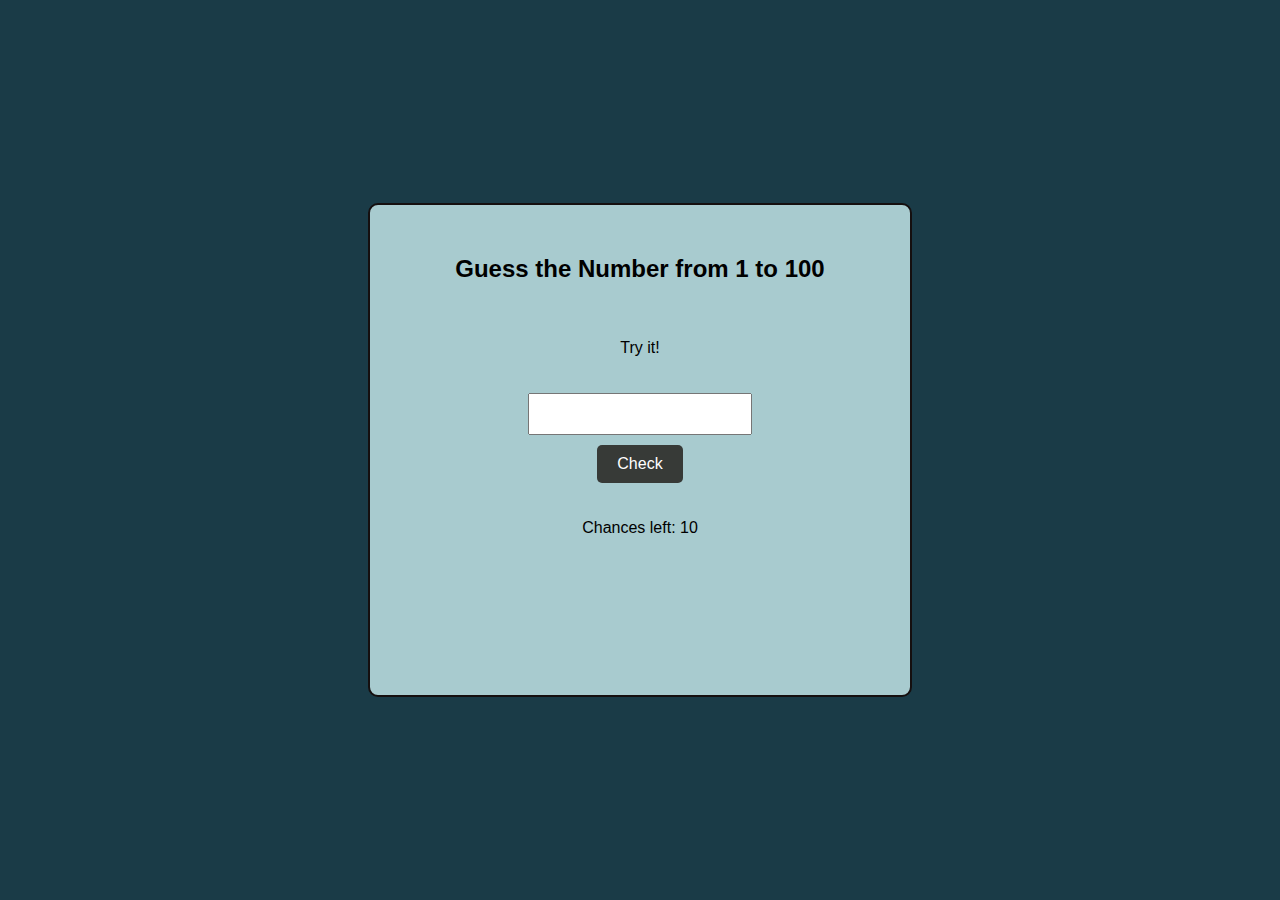
<file: Number guessing game/index.html>
<!DOCTYPE html>
<html lang="en">
<head>
    <meta charset="UTF-8">
    <meta name="viewport" content="width=device-width, initial-scale=1.0">
    <title>Guess the Number Game</title>
    <style></style>
    <link rel="Stylesheet" href="./index.css">
</head>
<body>
    <div class="game-container">
        
        <div class="grid-item" id="game-title">
            <h2>Guess the Number from 1 to 100</h2>
        </div>

        <div class="grid-item" id="try-it">
            <p>Try it!</p>
        </div>
        
        <div class="grid-item" id="user-input">
            <input type="number" id="guess" placeholder="">
            <button id="check-btn">Check</button>
        </div>

        <div class="grid-item" id="chances-left">
            <p>Chances left: <span id="chances-count">10</span></p>
        </div>
    </div>

    <script src="./index.js"></script>
</body>
</html>
</file>
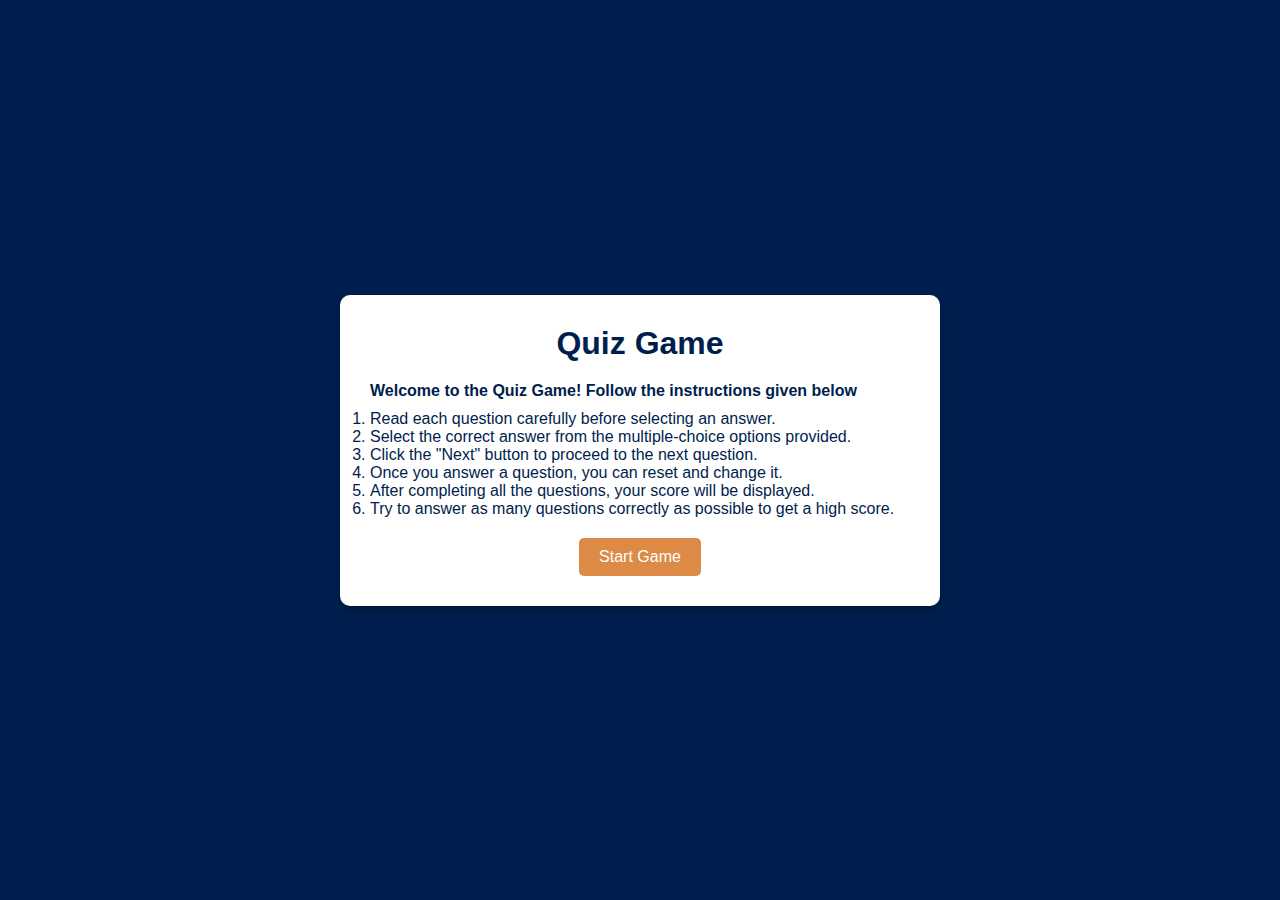
<file: Quiz game/index.html>
<!DOCTYPE html>
<html>
  <head>
    <title>Quiz Game</title>
    <link rel="stylesheet" href="./styles.css">
  </head>
  <body>
    
    <div id="start-screen">
   
      <h1>Quiz Game</h1>
      <h4 style="padding-top: 20px; text-align: left;">Welcome to the Quiz Game! Follow the instructions given below</h4>
      <ol>
        <li style="padding-top: 10px; justify-content: center;">Read each question carefully before selecting an answer.</li>
        <li>Select the correct answer from the multiple-choice options provided.</li>
        <li>Click the "Next" button to proceed to the next question.</li>
        <li>Once you answer a question, you can reset and change it.</li>
        <li>After completing all the questions, your score will be displayed.</li>
        <li>Try to answer as many questions correctly as possible to get a high score.</li>
    </ol>
    
      <button id="start-btn">Start Game</button>
    </div>

   
    <div id="game">
      <h1>Quiz Game</h1>
      <div class="quiz">
        <h2 id="question">Question goes here</h2>
        <div id="answer-buttons">
          <button class="btn">Answer 1</button>
          <button class="btn">Answer 2</button>
          <button class="btn">Answer 3</button>
          <button class="btn">Answer 4</button>
        </div>
        <div class="controls">
          <button id="next-btn">Next</button>
          <button id="reset-btn">Reset</button>
        </div>
      </div>
    </div>

    <script src="./script.js"></script>
  </body>
</html>
</file>
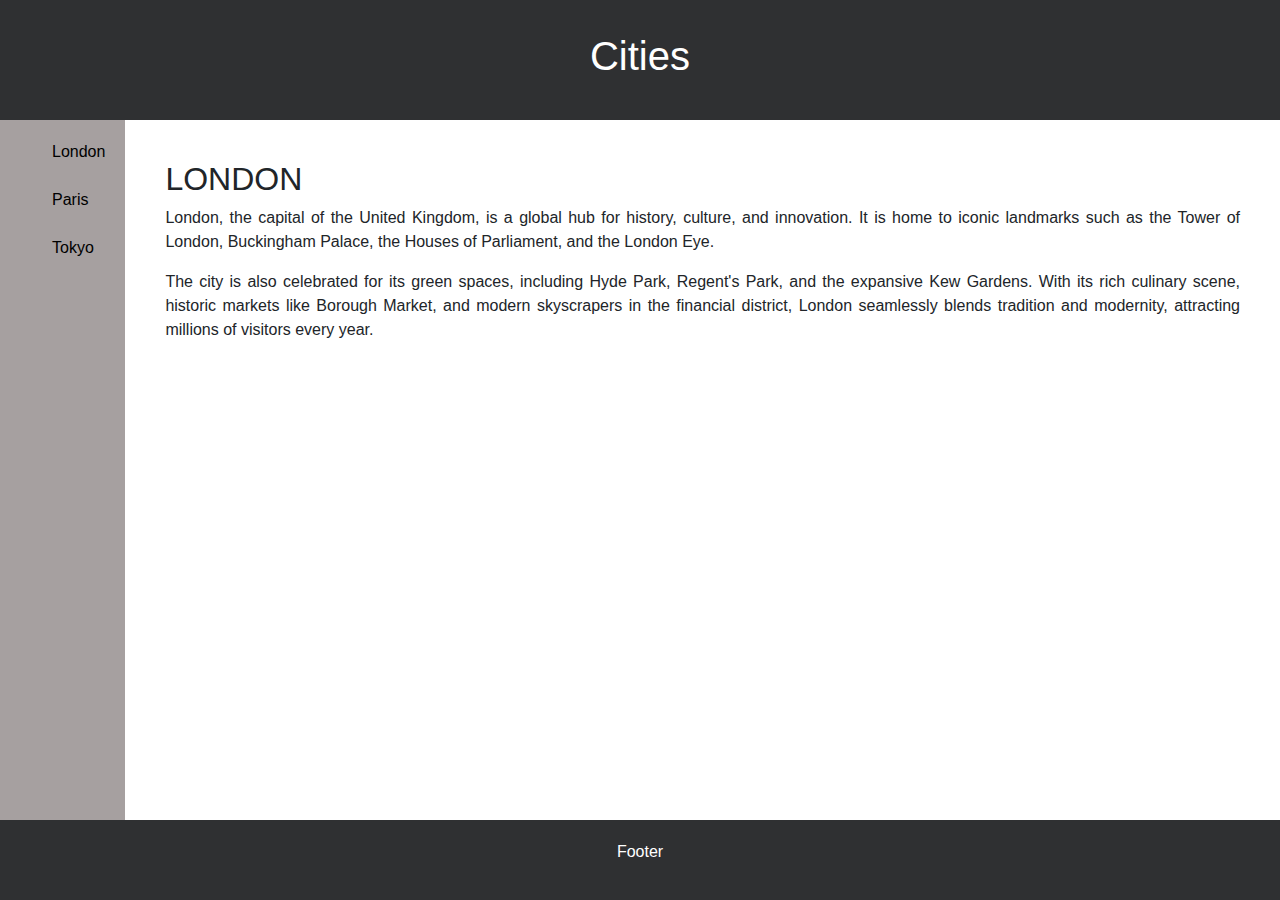
<file: Responsive web layout project/london.html>
<!DOCTYPE html>
<html>
        <head>
            <link href="https://cdn.jsdelivr.net/npm/bootstrap@5.3.2/dist/css/bootstrap.min.css" rel="stylesheet">
            <script src="https://cdn.jsdelivr.net/npm/bootstrap@5.3.2/dist/js/bootstrap.bundle.min.js"></script>
            <link rel="stylesheet" href="style.css">
        </head>
<body>
        <div class="grid-container">
            <div class="header">
                <h1>Cities</h1>
            </div>
            <div class="sidebar">
                <ul style="list-style-type:none;">
                    <li><a style="text-decoration: none; color:black;" href="london.html">London</a></li><br>
                    <li><a style="text-decoration: none; color:black;"href="paris.html">Paris</a></li><br>
                    <li><a style="text-decoration: none;color:black;"href="tokyo.html">Tokyo</a></li><br>
                </ul>
            </div>
            <div class="content">
            <h2>LONDON</h2>
            <p>
                London, the capital of the United Kingdom, is a global hub for history, culture, and innovation.
                It is home to iconic landmarks such as the Tower of London, Buckingham Palace, the Houses of Parliament,
                and the London Eye.
            </p>
            <p>
                The city is also celebrated for its green spaces, including Hyde Park, Regent's Park, and the expansive
                Kew Gardens. With its rich culinary scene, historic markets like Borough Market, and modern skyscrapers
                in the financial district, London seamlessly blends tradition and modernity, attracting millions of
                visitors every year.
            </p>
            </div>
        <div class="footer">
            <p>Footer</p>
        </div>
    </div>
</body>
</html>
</file>
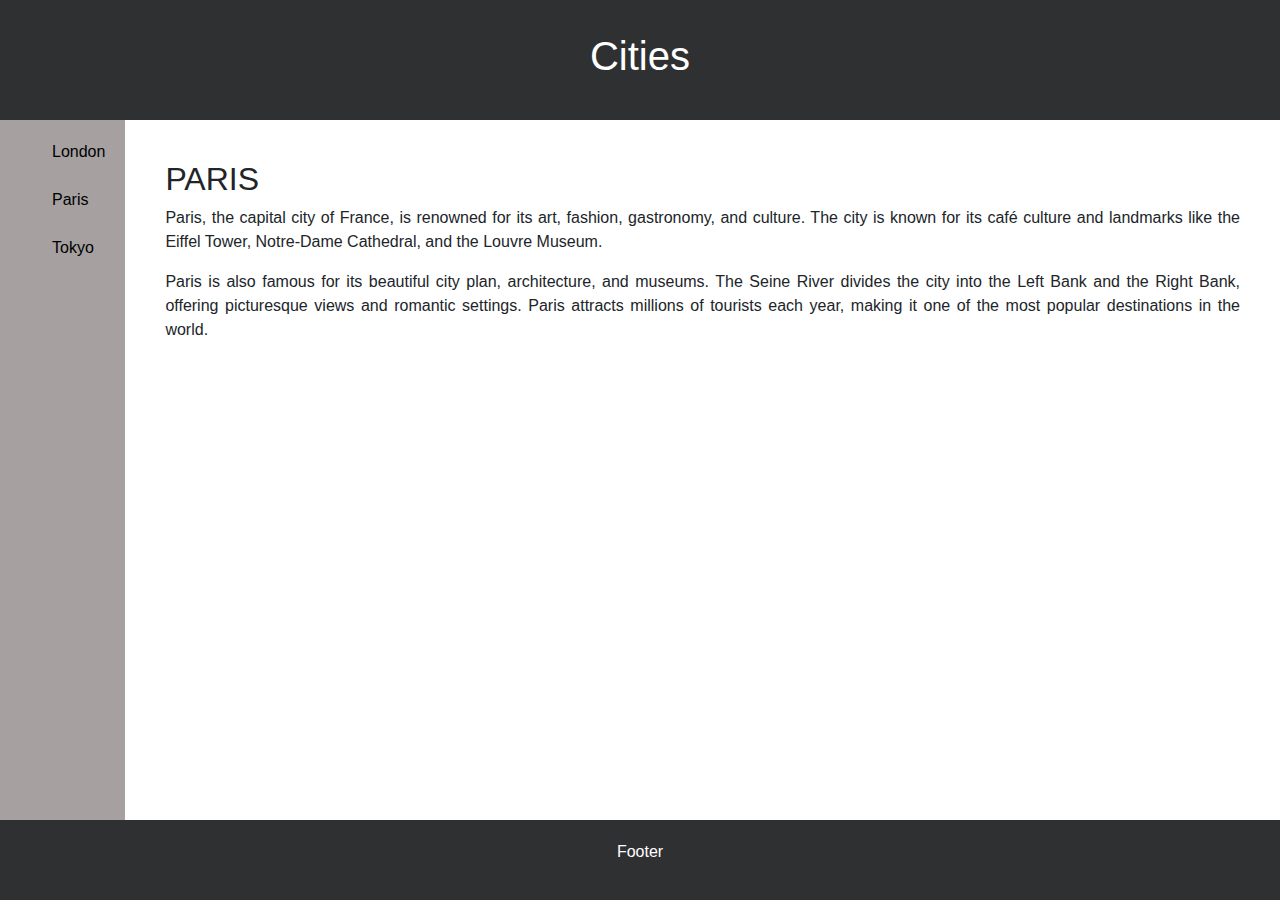
<file: Responsive web layout project/paris.html>
<!DOCTYPE html>
<html>
        <head>
            <link href="https://cdn.jsdelivr.net/npm/bootstrap@5.3.2/dist/css/bootstrap.min.css" rel="stylesheet">
            <script src="https://cdn.jsdelivr.net/npm/bootstrap@5.3.2/dist/js/bootstrap.bundle.min.js"></script>
            <link rel="stylesheet" href="style.css">
        </head>
<body>
        <div class="grid-container">
            <div class="header">
                <h1>Cities</h1>
            </div>
            <div class="sidebar">
                <ul style="list-style-type:none;">
                    <li><a style="text-decoration: none; color:black;"href="london.html">London</a></li><br>
                    <li><a style="text-decoration: none; color:black;"href="paris.html">Paris</a></li><br>
                    <li><a style="text-decoration: none; color:black;"href="tokyo.html">Tokyo</a></li><br>
                </ul>
            </div>
            <div class="content">
            
    <h2>PARIS</h2>
    <p>
        Paris, the capital city of France, is renowned for its art, fashion, gastronomy, and culture. 
        The city is known for its café culture and landmarks like the Eiffel Tower, Notre-Dame Cathedral, 
        and the Louvre Museum.
    </p>
    <p>
        Paris is also famous for its beautiful city plan, architecture, and museums. The Seine River divides 
        the city into the Left Bank and the Right Bank, offering picturesque views and romantic settings. 
        Paris attracts millions of tourists each year, making it one of the most popular destinations in the world.
    </p>
    </div>
           

<div class="footer">
    <p>Footer</p>
</div>


</body>
</html>
</file>
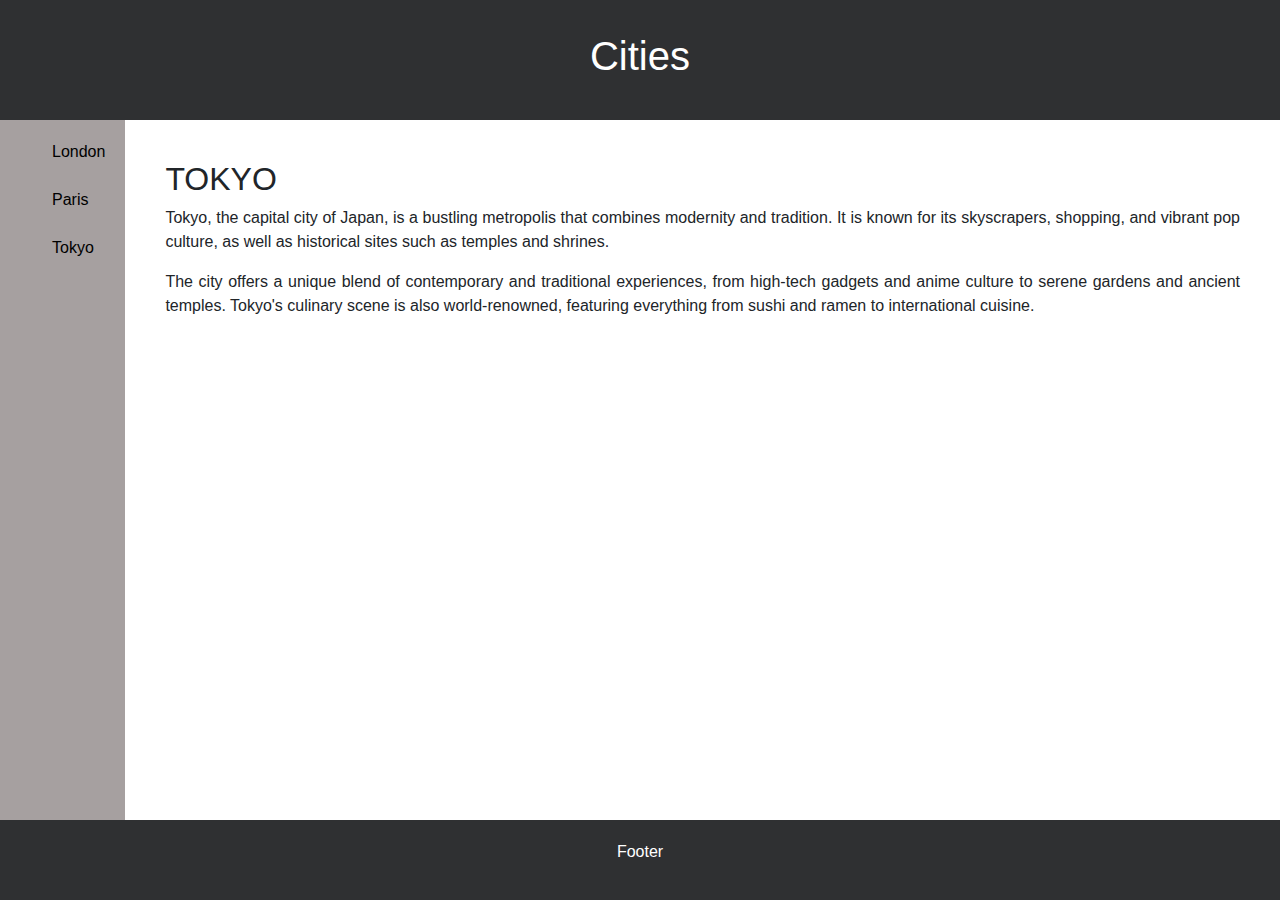
<file: Responsive web layout project/tokyo.html>
<!DOCTYPE html>
<html>
        <head>
            <link href="https://cdn.jsdelivr.net/npm/bootstrap@5.3.2/dist/css/bootstrap.min.css" rel="stylesheet">
            <script src="https://cdn.jsdelivr.net/npm/bootstrap@5.3.2/dist/js/bootstrap.bundle.min.js"></script>
            <link rel="stylesheet" href="style.css">
        </head>
<body>
        <div class="grid-container">
            <div class="header">
                <h1>Cities</h1>
            </div>
            <div class="sidebar">
                <ul style="list-style-type:none;">
                    <li><a style="text-decoration: none; color:black;" href="london.html">London</a></li><br>
                    <li><a style="text-decoration: none; color:black;"href="paris.html">Paris</a></li><br>
                    <li><a style="text-decoration: none; color:black;"href="tokyo.html">Tokyo</a></li><br>
                </ul>
            </div>
            <div class="content">
           
    <h2>TOKYO</h2>
    <p>
        Tokyo, the capital city of Japan, is a bustling metropolis that combines modernity and tradition. 
        It is known for its skyscrapers, shopping, and vibrant pop culture, as well as historical sites 
        such as temples and shrines.
    </p>
    <p>
        The city offers a unique blend of contemporary and traditional experiences, from high-tech gadgets 
        and anime culture to serene gardens and ancient temples. Tokyo's culinary scene is also world-renowned, 
        featuring everything from sushi and ramen to international cuisine.
    </p>
</div>
            

<div class="footer">
    <p>Footer
     </p>
</div>


</body>
</html>
</file>
<file: Number guessing game/index.css>
body {
    font-family: Arial, sans-serif;
    display: flex;
    justify-content: center;
    align-items: center;
    height: 100vh;
    margin: 0;
    background-color: #1a3b47;
}
.grid-item {
   
    text-align: center;
    padding: 10px;
    margin: auto px 0;
    
   
}
.game-container {
    display: flex;
    flex-direction: column; 
    width: 85%;
    height:50vh;
    max-width: 500px; 
    padding: 20px;
    background-color: #a8cbcf;
    border: 2px solid #150f0f;
    border-radius: 10px;
}



#user-input {
    display: flex;
    flex-direction: column;
    justify-content: center;
    align-items: center;
}

#guess {
    padding: 10px;
    font-size: 16px;
    margin-bottom: 10px;
    width: 90%;
    max-width: 200px;
}

#check-btn {
    padding: 10px 20px;
    background-color: #373a37;
    color: white;
    border: none;
    cursor: pointer;
    font-size: 16px;
    border-radius: 5px;
}
</file>
<file: Quiz game/styles.css>
* {
  margin: 0;
  padding: 0;
  font-family: 'Poppins', sans-serif;
  box-sizing: border-box;
}

body {
  background-color: #001e4d; 
  color: #fff;
  display: flex;
  justify-content: center;
  align-items: center;
  min-height: 100vh;
  background-image: url('https://science.nasa.gov/wp-content/uploads/2023/07/52701084449-de7a94cac7-o.jpg?w=1536&format=webp');
}

#start-screen,
#game {
  
  text-align: center;
  background: #ffffff; 
  color: #001e4d; 
  width: 90%;
  max-width: 600px;
  border-radius: 10px;
  padding: 30px;
  box-shadow: 0 4px 10px rgba(0, 0, 0, 0.2);
}


#start-screen {
  display: block;
}

#start-screen h1,
#start-screen p {
  color: #001e4d; 
}

ol{
  text-align: left;
}

#start-screen button {
  background: #dc8a46; 
  color: #fff; 
  border: none;
  padding: 10px 20px;
  border-radius: 5px;
  font-size: 16px;
  cursor: pointer;
  margin-top: 20px;
}

#start-screen button:hover {
  background: #dc8a46; 
}


#game {
  display: none;
}

#game h1 {
  border-bottom: 1px solid #333;
  margin-bottom: 20px;
  padding-bottom: 10px;
}

.quiz h2 {
  font-size: 18px;
  font-weight: 600;
}

.btn {
  background: #ffffff;
  color: #222222;
  font-weight: 500;
  width: 100%;
  border: 1px solid #222;
  padding: 10px;
  margin: 10px 0;
  text-align: left;
  border-radius: 4px;
  cursor: pointer;
}

.btn:hover:not([disabled]) {
  background-color: #222;
  color: #fff;
}

.btn:disabled {
  cursor: no-drop;
}

#next-btn,
#reset-btn {
  background: #001e4d;
  color: #fff;
  font-weight: 500;
  width: 100px;
  border: none;
  padding: 10px;
  margin: 20px 10px 0;
  border-radius: 4px;
  cursor: pointer;
  display: inline-block;
}

.correct {
  background: #9aeabc; 
}
.incorrect {
  background: #ff9393;
}
</file>
<file: Responsive web layout project/style.css>
* {
    font-family: Arial, sans-serif;
    margin: 0px;
    padding: 0px;
   
}

.grid-container {
    height: 100vh;
    display: grid;
    grid-template-columns: auto auto auto auto;
    grid-template-rows: 120px auto 80px;
}
.header {
    grid-column: 1 / 5;
    background-color: #2f3032;
    color: rgb(255, 255, 255);
    text-align: center;
    /*padding: 15px;*/

    display: flex;
    justify-content: center;
    align-items: center;
}

.sidebar {
    background-color: #a6a0a0;
    gap: 10;
    padding:20px;
    display: grid;
    justify-content:left;
    align-items:normal;
}

.content {
    grid-column: 2 / 5;
    padding: 40px;
    text-align: justify;
}
.footer {
    grid-column: 1 / 5;
    background-color:#2f3032;
    color: white ;  
    display: flex;
    justify-content: center;
    align-items: center;
}
@media (max-width: 500px) {
    .grid-container {
    grid-template-columns: auto;
    grid-template-rows: 120px auto 50vh 80px;
    height: auto;
    }
    
    .header {
      grid-column: 1 / 2;
      font-size: 18px;
    }
  
    .sidebar {
      grid-column: 1 / 2;
      padding: 10px;
      display: grid;
      justify-content:center;
      align-items:center;
    }
  
    .content {
      grid-column: 1 / 2;
      padding: 15px;
    }
  
    .footer {
      grid-column: 1 / 2;
      font-size: 14px;
    }
  }
</file>
